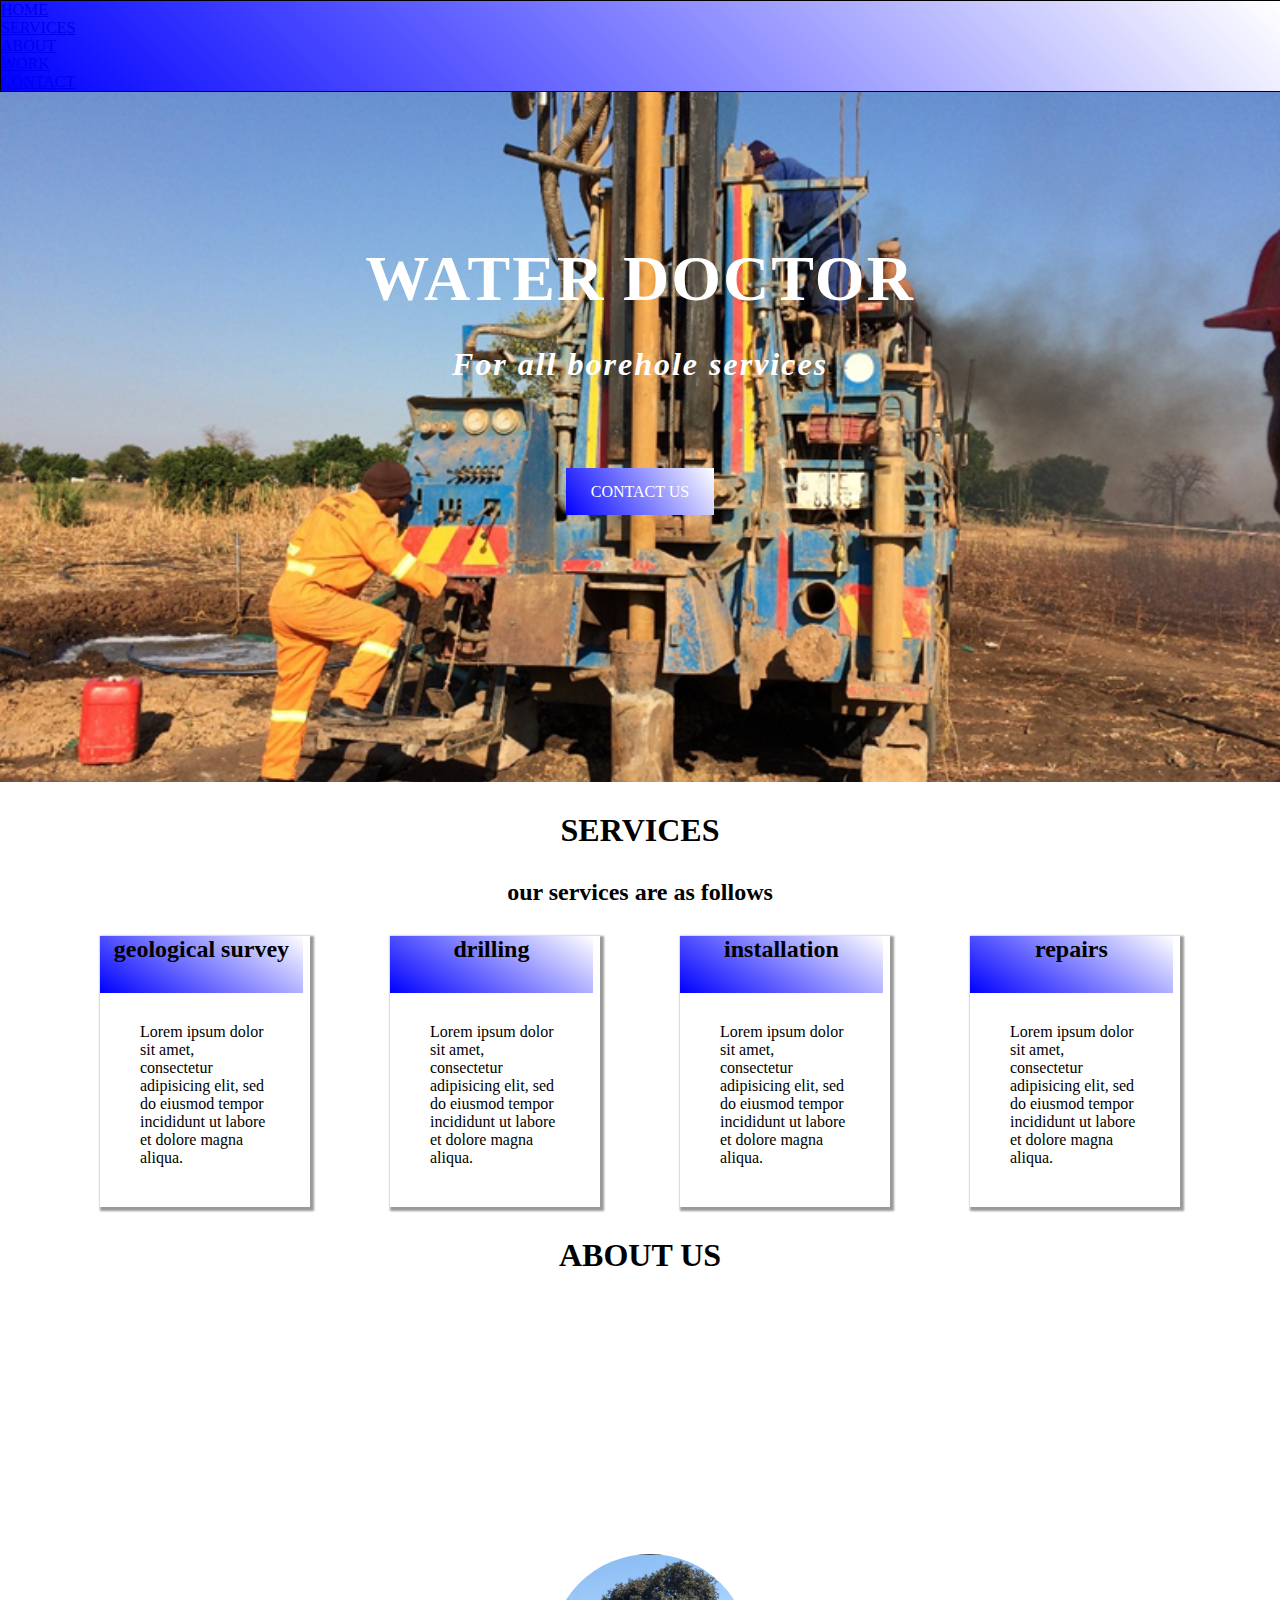
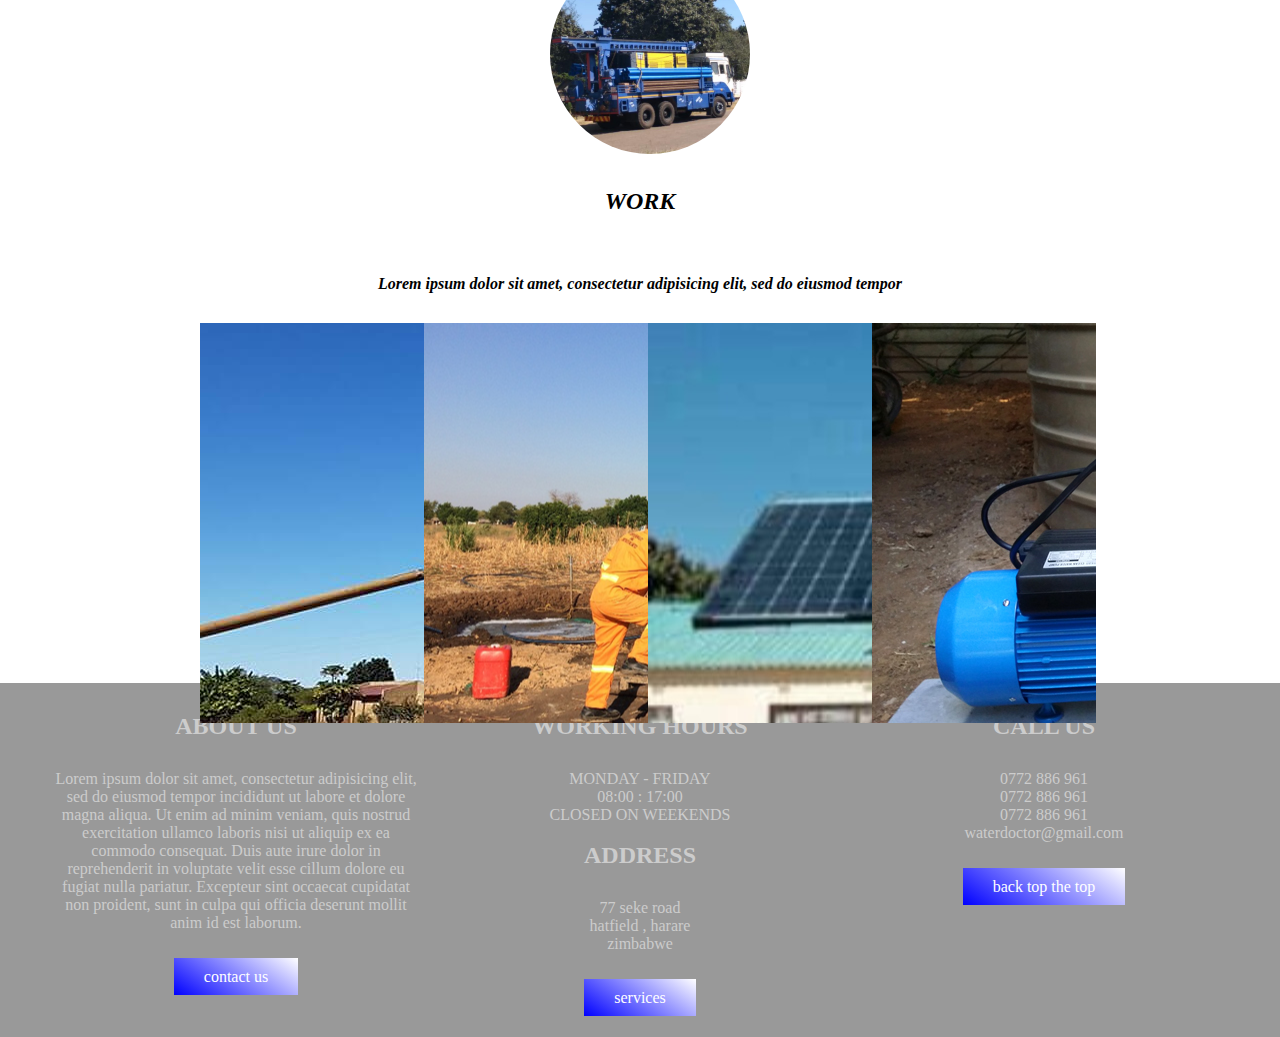
<file: project.html.html>
<!DOCTYPE html>
<html>
<head>
  <title>my project</title>
  <link href='project.css' rel="stylesheet">
</head>
<body>
  <div class='nav-bar'>
     <ul>
        <li><a href='#'>HOME </a></li>
        <li><a href='#services'>SERVICES</a></li>
        <li><a href='#about'> ABOUT</a></li>
        <li><a href='#work'> WORK</a></li>
        <li><a href='#contact'>CONTACT</a></li>
     </ul>
  </div>
  <div class='intro-page'>
     <h1> WATER DOCTOR</h1>
     <p> For all borehole services</p>
     <a href="#contact" class='email'>contact us</a>
  </div>
  <div class='services-head'>
     <h1 id='services'> services</h1>
  </div>

  <div class='intro-services'>
     <h2> our services are as follows </h2>
  </div>
  
  <div class='services-body'>
       <div class='first'>
         <h2> geological survey</h2>
         <p>Lorem ipsum dolor sit amet, consectetur adipisicing elit, sed do eiusmod
         tempor incididunt ut labore et dolore magna aliqua. </p>
       </div>
          <br>
       <div class='first'>
       <h2> drilling</h2>
       <p>Lorem ipsum dolor sit amet, consectetur adipisicing elit, sed do eiusmod
       tempor incididunt ut labore et dolore magna aliqua. </p>
     </div>
       <br>
     <div class='first'>
       <h2> installation</h2>
       <p>Lorem ipsum dolor sit amet, consectetur adipisicing elit, sed do eiusmod
       tempor incididunt ut labore et dolore magna aliqua. </p>
     </div>
       <br>
     <div class='first'>
       <h2> repairs</h2>
       <p>Lorem ipsum dolor sit amet, consectetur adipisicing elit, sed do eiusmod
       tempor incididunt ut labore et dolore magna aliqua.</p>
     </div>
  </div>
  <div class='testimonial-head'>
     <h1 id='about'>ABOUT US</h1>
  </div>
  <div class='test'>
     <h3> let us solve your water problems and live happy  </h3>
     <img src='cover.jpg' class='test-img'>
  </div>
  <div class='work'>
     <h2 id='work'> WORK</h2>
     <p>Lorem ipsum dolor sit amet, consectetur adipisicing elit, sed do eiusmod
     tempor 
  </div>
  <div class='slide-pics'>
      <ul>
         <li>
           <div class='content-box'>
              <h2> borehole drilling</h2>
              <p>Lorem ipsum dolor sit amet, consectetur adipisicing elit, sed do eiusmod
              tempor incididunt ut labore et dolore magna aliqua</p>
           </div>
         </li>
         <li>
            <div class='content-box'>
              <h2> water doctor</h2>
              <p>Lorem ipsum dolor sit amet, consectetur adipisicing elit, sed do eiusmod
              tempor incididunt ut labore et dolore magna aliqua</p>
           </div>
         </li>
         <li>
            <div class='content-box'>
              <h2> solar installation</h2>
              <p>Lorem ipsum dolor sit amet, consectetur adipisicing elit, sed do eiusmod
              tempor incididunt ut labore et dolore magna aliqua</p>
           </div>
         </li>
         <li>
            <div class='content-box'>
              <h2> electric installation</h2>
              <p>Lorem ipsum dolor sit amet, consectetur adipisicing elit, sed do eiusmod
              tempor incididunt ut labore et dolore magna aliqua</p>
           </div>
         </li>
      </ul>
</div>
<br><br><br><br><br><br><br><br><br><br><br><br><br><br><br><br><br><br><br><br>
<div class='side-info'>
        <div class='contact-contact'>
             <h2> ABOUT US</h2>

             <p>Lorem ipsum dolor sit amet, consectetur adipisicing elit, sed do eiusmod
             tempor incididunt ut labore et dolore magna aliqua. Ut enim ad minim veniam,
             quis nostrud exercitation ullamco laboris nisi ut aliquip ex ea commodo
             consequat. Duis aute irure dolor in reprehenderit in voluptate velit esse
             cillum dolore eu fugiat nulla pariatur. Excepteur sint occaecat cupidatat non
             proident, sunt in culpa qui officia deserunt mollit anim id est laborum.</p>
             <br><br>
             <a href="#" class='side-btn'>contact us</a>
          </div>

          <div class='contact-contact'>
             <h2 id='contact'> WORKING HOURS</h2>

             <p>MONDAY - FRIDAY</p>
              <p>08:00 : 17:00</p>
               <p>CLOSED ON WEEKENDS</p>
             <br>

             <h2>ADDRESS</h2>
             <p> 77 seke road </p>
             <p> hatfield , harare</p>
             <p> zimbabwe </p>
             <br><br>
             <a href="#services" class='side-btn'>services</a>
          </div>

          <div class='contact-contact'>
             <h2> CALL US </h2>

             <p> 0772 886 961 </p>
             <p> 0772 886 961 </p>
             <p> 0772 886 961 </p>

             <p> waterdoctor@gmail.com</p>
             <br><br>
             <a href="#top" class='side-btn'>back top the top</a>
          </div>
      </div>
      <script src='project.js'></script>
</body>
</html>
</file>
<file: project.css>
*{
	margin:0;
	padding: 0;
	border:0;
	scroll-behavior: smooth;
}
 /*body{
	background: linear-gradient(45deg ,skyblue,white);
}*/
.nav-bar{
	width:100%;
	height:90px;
	background:linear-gradient(45deg ,blue ,white);
	border:1px solid black;
	box-shadow: 2px 2px 2px 2px rgba(0,0,0,0.3);
}
.nav ul li{
	float:left;
	width: 100px;
	padding-left: 30px;
	text-align: center;
	list-style: none;
	padding-top: 30px;
}
.nav ul li a{
	text-decoration: none;
	color:white;
}

.nav ul li a:hover{
	border-bottom:2px solid white; 
}
.intro-page{
	text-align: center;
	color:white;
	background-image: url(borehole.png);
	background-attachment: fixed;
	background-size: cover;
	padding-top: 150px;
	height: 60vh;
}
.intro-page h1{
	font-size: 4em;
	letter-spacing: 2px;
}
.intro-page p{
	padding-top:30px;
	padding-bottom: 100px;
	font-size: 2em;
	font-style: italic;
	letter-spacing: 2px;
	font-weight: 900;
}
.intro-page .email{
	color:white;
	padding-left:25px;
	padding-right:25px;
	background:linear-gradient(55deg ,blue ,white );
	text-decoration: none;
	padding-top: 15px;
	padding-bottom: 15px;
	margin-bottom: 200px;
	text-transform: uppercase;
}
h2{
	text-align: center;
	padding-bottom: 30px;
}
.services-head ,.testimonial-head,.work h2{
	text-align: center;
	margin:30px;
	text-transform: uppercase;
}
.services-body{
	display: flex;
	flex-wrap: wrap;
	gap:20px;
	max-width: 1120px;
	margin: auto;
}
.services-body > *{
	flex:1 1 10%;
}

.first{
	padding:40px;
	box-shadow: 2px 2px 2px 2px rgba(0,0,0,0.4);
	margin:0 20px;
	/*border-radius: 30px;*/
}
.first h2{
	background:linear-gradient(33deg,blue ,white);
	width: 156%;
	margin-left: -40px;
	margin-top: -40px;
	margin-bottom: 30px;
	/*border-top-left-radius: 30px;
	border-top-right-radius: 30px;
	text-align: center;*/
}
.test h3{
	background-image:url(borehole1.jpg);
	background-size: 30vh;
	background-repeat: no-repeat;
	background-attachment: fixed;
	background-size: cover;
	width: 100%;
	height:250px;
	text-align: center;
	padding-top: 100px;
	text-transform:uppercase;
	color:white;
	font-size: 2em;
	font-family: italic;
}
.test-img{
	width: 200px;
	height: 200px;
	margin-top: -100px;
	margin-left: 550px;
    border-radius: 50%;
}
.test p{
	text-align: center;
	width: 50%;
	margin-top: 300px;
	height: 300px;
	margin:auto;
	visibility: hidden;
	background:linear-gradient(22deg,blue,white);
	padding:30px 100px;
}
.test p:hover{
	visibility: visible;
}
.about-para{
	margin-top: -105px;
}
.slide-pics ul{
	background:#ccc;
	width: 70%;
	height:400px;
	margin: auto;
	position: absolute; 
   box-sizing: border-box;
}
.slide-pics ul li{
   position: relative;
   width: 25%;
   height:100%;
   float:left;
   list-style: none;
   box-sizing: border-box;
   overflow: hidden;
   transition: 0.5s;

}
.slide-pics ul:hover li{
	width: 12%;
}
.slide-pics ul li:hover{
	width: 60%;
}
.slide-pics ul li .content-box{
	width: 100%;
	bottom:-160%;
	background:rgba(0,0,0,0.6);
	color:white;
	left:0;
	position: absolute;
}
.slide-pics ul li:hover .content-box{
	bottom:0;
	transition:0.5s;
	transition-delay: 0.5s;
}
.slide-pics ul li:nth-child(1){
	background-image: url(borehole1.jpg);
	background-position: left;
}
.slide-pics ul li:nth-child(2){
	background-image: url(borehole.png);
	background-position: left;
}
.slide-pics ul li:nth-child(3){
	background-image: url(solar1.jpg);
	background-position: left;
}
.slide-pics ul li:nth-child(4){
	background-image: url(borehole-pump.jpg);
	background-position: left;
}
.slide-pics{
	margin-left:200px;
}
.content-box p{
	padding: 30px;
}
.content-box h2{
	padding-top: 30px;
	text-transform: uppercase;
}
.side-info {
	padding:30px 50px;
	color:#ccc;
	background: rgba(0,0,0,0.4);
	height: 100%;
	display: flex;
	flex-wrap: wrap;
	gap:2em;
	text-align: center;
}

.side-info > * {
	flex: 1 1 10em;
}
.side-btn{
	color:white;
	background: linear-gradient(34deg,blue,white);
	padding: 10px 30px;
	margin: auto;
	text-decoration: none;
	box-sizing: border-box;
}
.work{
	text-align: center;
	padding-bottom: 30px;
	font-style: italic;
	font-weight: 600;
}
@media screen and (max-width:660px){
	.services-body{
		display:block;
		margin-top:50px;
		margin-bottom: 30px;
	}
	.intro-page h1{
		font-size: 1.4em;
	}
	.intro-page p{
		font-size: 1em;
	}
	.first p{
		text-align: center;
		font-style: italic;
		padding-top: 30px;
	}
	.test h3{
		font-size: 1.1em;
	}
	.services-head h1,.testimonial-head h1,.work h2{
         font-size: 1em;
         background: red;
	}
	.work p{
		text-align: center;
		padding:0 40px;
	}
	.slide-pics{
		margin-left: 0px;
	}
	.slide-pics ul{
		width:100%;
	}
	.intro-services h2{
		font-size: 1em;
		margin-bottom: -50px;
	}
	.test-img{
		margin-left:30%;
	}
	body{
		background: linear-gradient(45deg ,blue,white);
		font-family: sans-serif;
		}

	.first h2{
		width:100%;
		padding-top: 20px;
		margin:5px auto;
	}
	.side-info{
		display: block;
	}
	.contact-contact{
		padding-bottom: 50px;
	}

}
@media screen /*and (min-width:660px) */and(max-width: 990px){
   
   body{
   	background: red;
   }

}
</file>
